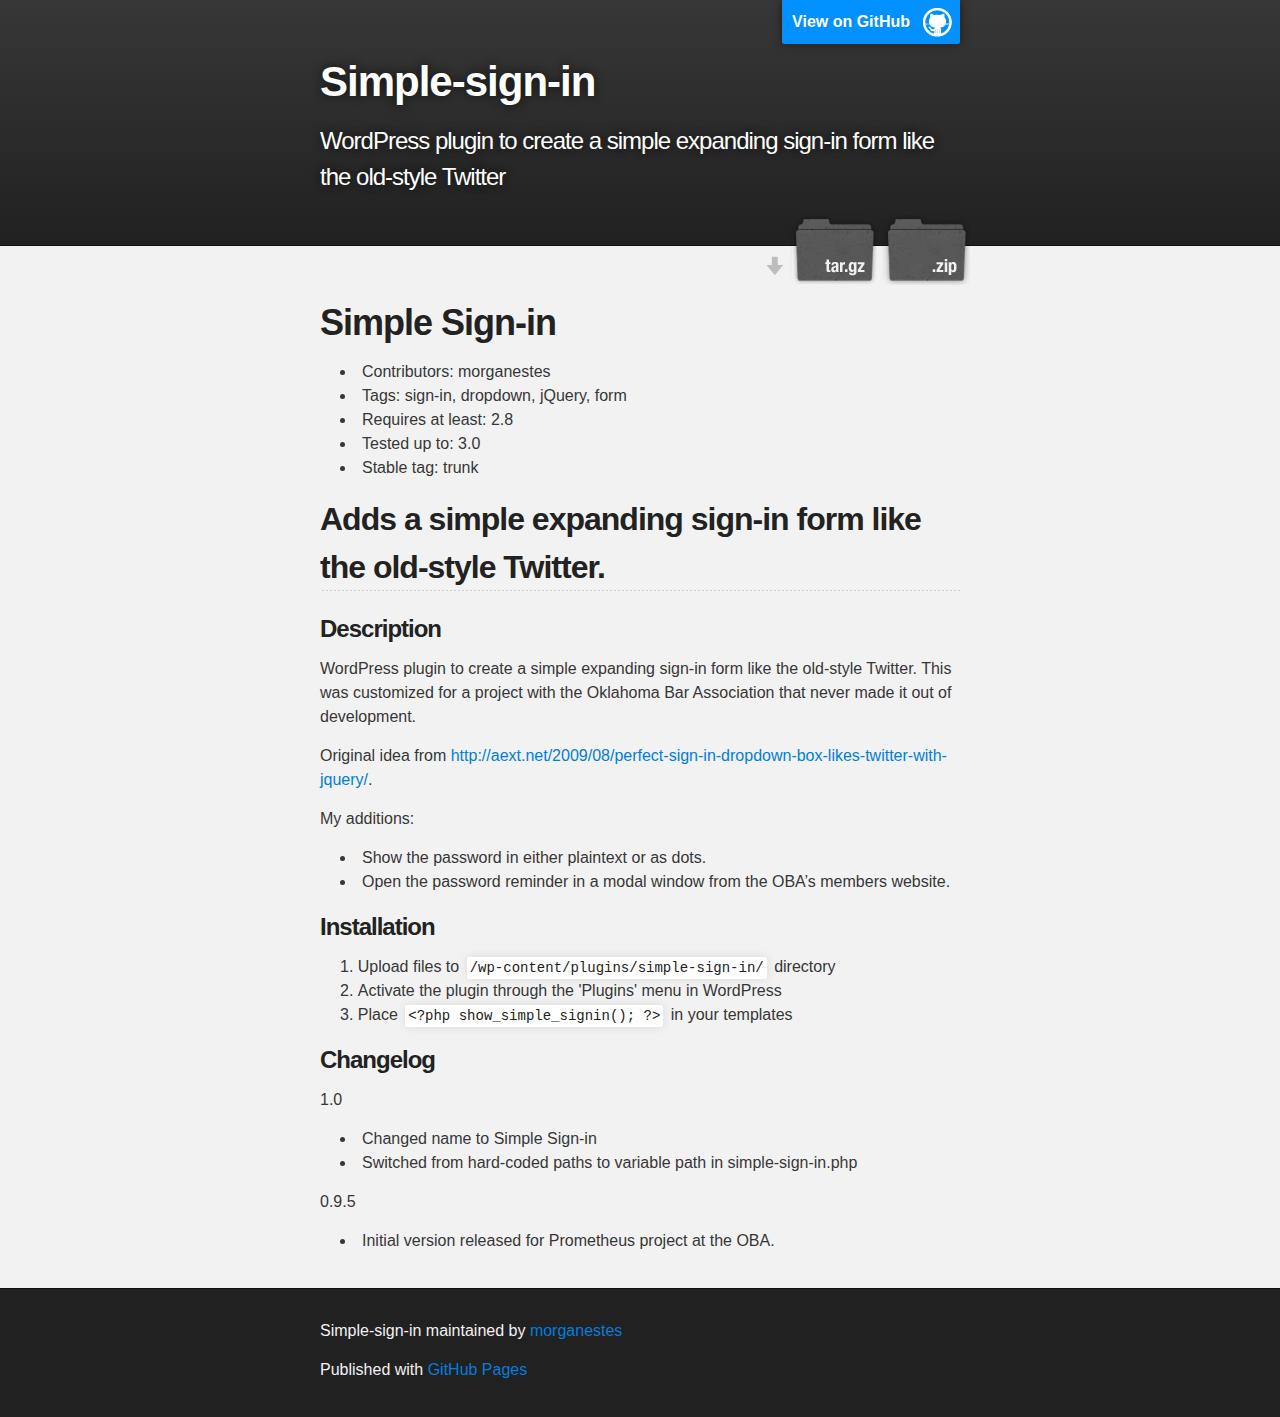
<file: index.html>
<!DOCTYPE html>
<html>

  <head>
    <meta charset='utf-8' />
    <meta http-equiv="X-UA-Compatible" content="chrome=1" />
    <meta name="description" content="Simple-sign-in : WordPress plugin to create a simple expanding sign-in form like the old-style Twitter" />

    <link rel="stylesheet" type="text/css" media="screen" href="stylesheets/stylesheet.css">

    <title>Simple-sign-in</title>
  </head>

  <body>

    <!-- HEADER -->
    <div id="header_wrap" class="outer">
        <header class="inner">
          <a id="forkme_banner" href="https://github.com/morganestes/simple-sign-in">View on GitHub</a>

          <h1 id="project_title">Simple-sign-in</h1>
          <h2 id="project_tagline">WordPress plugin to create a simple expanding sign-in form like the old-style Twitter</h2>

            <section id="downloads">
              <a class="zip_download_link" href="https://github.com/morganestes/simple-sign-in/zipball/master">Download this project as a .zip file</a>
              <a class="tar_download_link" href="https://github.com/morganestes/simple-sign-in/tarball/master">Download this project as a tar.gz file</a>
            </section>
        </header>
    </div>

    <!-- MAIN CONTENT -->
    <div id="main_content_wrap" class="outer">
      <section id="main_content" class="inner">
        <h1>Simple Sign-in</h1>

<ul>
<li>Contributors: morganestes</li>
<li>Tags: sign-in, dropdown, jQuery, form</li>
<li>Requires at least: 2.8</li>
<li>Tested up to: 3.0</li>
<li>Stable tag: trunk</li>
</ul><h2>Adds a simple expanding sign-in form like the old-style Twitter.</h2>

<h3>Description</h3>

<p>WordPress plugin to create a simple expanding sign-in form like the old-style Twitter. This was customized for a project with the Oklahoma Bar Association that never made it out of development.</p>

<p>Original idea from <a href="http://aext.net/2009/08/perfect-sign-in-dropdown-box-likes-twitter-with-jquery/">http://aext.net/2009/08/perfect-sign-in-dropdown-box-likes-twitter-with-jquery/</a>.</p>

<p>My additions:</p>

<ul>
<li>Show the password in either plaintext or as dots.</li>
<li>Open the password reminder in a modal window from the OBA’s members website.</li>
</ul><h3>Installation</h3>

<ol>
<li>Upload files to <code>/wp-content/plugins/simple-sign-in/</code> directory</li>
<li>Activate the plugin through the 'Plugins' menu in WordPress</li>
<li>Place <code>&lt;?php show_simple_signin(); ?&gt;</code> in your templates</li>
</ol><h3>Changelog</h3>

<p>1.0</p>

<ul>
<li>Changed name to Simple Sign-in</li>
<li>Switched from hard-coded paths to variable path in simple-sign-in.php</li>
</ul><p>0.9.5</p>

<ul>
<li>Initial version released for Prometheus project at the OBA.</li>
</ul>
      </section>
    </div>

    <!-- FOOTER  -->
    <div id="footer_wrap" class="outer">
      <footer class="inner">
        <p class="copyright">Simple-sign-in maintained by <a href="https://github.com/morganestes">morganestes</a></p>
        <p>Published with <a href="http://pages.github.com">GitHub Pages</a></p>
      </footer>
    </div>

    

  </body>
</html>
</file>
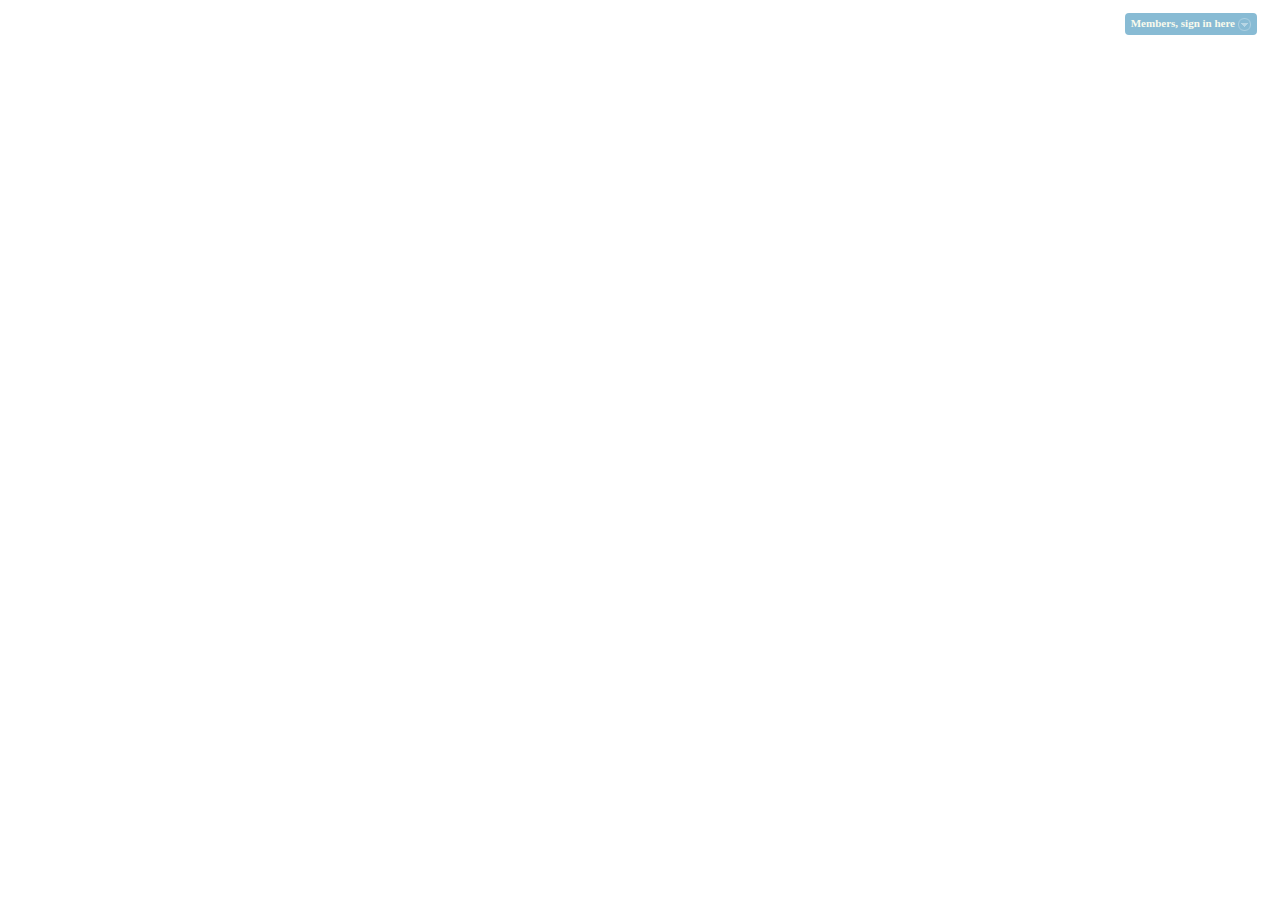
<file: example.html>
<!DOCTYPE HTML>
<html lang="en-US">
<head>
    <meta charset="UTF-8">
    <link rel="stylesheet" href="css/ssi-form.css">
    <title>WordPress Simple Sign-in (SSI) Sample</title>
</head>
<body>
    <div class="ssi-wrapper">
        <div id="ssi-top">
            <a href="#" class="ssi-toggle">
                <span>Members, sign in here</span>
            </a>
        </div>
        <div class="ssi-form-wrapper">
            <form method="post" id="simple-sign-in" name="signin" action="https://secure.okbar.org/logon">
                <label for="ssi-user">Bar #</label>
                <input id="ssi-user" name="user" value="" title="Bar Number" tabindex="4"
                    type="text"></p>
            <p>
                <label for="ssi-password">Password</label>
                <input id="ssi-password" name="password" value="" title="Password" tabindex="5"
                        type="password">
                <input id="ssi-show-password" type="checkbox" />
                <label for="ssi-show-password">Show password</label>
            </p>
            <br>
            <p>
                <input type="radio" name="whereto" id="fastcase" value="fastcase" title="Sign in to Fastcase"
                        checked="checked" />
                <label for="fastcase" title="Sign in to Fastcase"> <strong>Fastcase</strong>
                </label>
                &emsp;
                <input type="radio" name="whereto" id="my" value="my" title="Sign in to MyOKBar"
                        />
                <label for="my" title="Sign in to MyOKBar"> <strong>MyOKBar</strong>
                </label>
            </p>
            <br>
            <p>
                <input value="Sign in" tabindex="6" type="submit" onclick="check_whereto();"
                        />
            </p>
        </form>
        <p class="forgot">
            <a href="https://secure.okbar.org/logon/okbarpass">Forgot your password?</a>
        </p>
    </div>
</div>
<script src="http://cdnjs.cloudflare.com/ajax/libs/jquery/1.7.2/jquery.min.js"></script>
<script src="js/jquery.DOMWindow.js"></script>
<script src="js/jquery.showpassword-1.0.js"></script>
<script src="js/ssi-form.js"></script>
</body>
</html>
</file>
<file: stylesheets/stylesheet.css>
/*******************************************************************************
Slate Theme for GitHub Pages
by Jason Costello, @jsncostello
*******************************************************************************/

@import url(pygment_trac.css);

/*******************************************************************************
MeyerWeb Reset
*******************************************************************************/

html, body, div, span, applet, object, iframe,
h1, h2, h3, h4, h5, h6, p, blockquote, pre,
a, abbr, acronym, address, big, cite, code,
del, dfn, em, img, ins, kbd, q, s, samp,
small, strike, strong, sub, sup, tt, var,
b, u, i, center,
dl, dt, dd, ol, ul, li,
fieldset, form, label, legend,
table, caption, tbody, tfoot, thead, tr, th, td,
article, aside, canvas, details, embed,
figure, figcaption, footer, header, hgroup,
menu, nav, output, ruby, section, summary,
time, mark, audio, video {
  margin: 0;
  padding: 0;
  border: 0;
  font: inherit;
  vertical-align: baseline;
}

/* HTML5 display-role reset for older browsers */
article, aside, details, figcaption, figure,
footer, header, hgroup, menu, nav, section {
  display: block;
}

ol, ul {
  list-style: none;
}

blockquote, q {
}

table {
  border-collapse: collapse;
  border-spacing: 0;
}

a:focus {
  outline: none;
}

/*******************************************************************************
Theme Styles
*******************************************************************************/

body {
  box-sizing: border-box;
  color:#373737;
  background: #212121;
  font-size: 16px;
  font-family: 'Myriad Pro', Calibri, Helvetica, Arial, sans-serif;
  line-height: 1.5;
  -webkit-font-smoothing: antialiased;
}

h1, h2, h3, h4, h5, h6 {
  margin: 10px 0;
  font-weight: 700;
  color:#222222;
  font-family: 'Lucida Grande', 'Calibri', Helvetica, Arial, sans-serif;
  letter-spacing: -1px;
}

h1 {
  font-size: 36px;
  font-weight: 700;
}

h2 {
  padding-bottom: 10px;
  font-size: 32px;
  background: url('../images/bg_hr.png') repeat-x bottom;
}

h3 {
  font-size: 24px;
}

h4 {
  font-size: 21px;
}

h5 {
  font-size: 18px;
}

h6 {
  font-size: 16px;
}

p {
  margin: 10px 0 15px 0;
}

footer p {
  color: #f2f2f2;
}

a {
  text-decoration: none;
  color: #007edf;
  text-shadow: none;

  transition: color 0.5s ease;
  transition: text-shadow 0.5s ease;
  -webkit-transition: color 0.5s ease;
  -webkit-transition: text-shadow 0.5s ease;
  -moz-transition: color 0.5s ease;
  -moz-transition: text-shadow 0.5s ease;
  -o-transition: color 0.5s ease;
  -o-transition: text-shadow 0.5s ease;
  -ms-transition: color 0.5s ease;
  -ms-transition: text-shadow 0.5s ease;
}

#main_content a:hover {
  color: #0069ba;
  text-shadow: #0090ff 0px 0px 2px;
}

footer a:hover {
  color: #43adff;
  text-shadow: #0090ff 0px 0px 2px;
}

em {
  font-style: italic;
}

strong {
  font-weight: bold;
}

img {
  position: relative;
  margin: 0 auto;
  max-width: 739px;
  padding: 5px;
  margin: 10px 0 10px 0;
  border: 1px solid #ebebeb;

  box-shadow: 0 0 5px #ebebeb;
  -webkit-box-shadow: 0 0 5px #ebebeb;
  -moz-box-shadow: 0 0 5px #ebebeb;
  -o-box-shadow: 0 0 5px #ebebeb;
  -ms-box-shadow: 0 0 5px #ebebeb;
}

pre, code {
  width: 100%;
  color: #222;
  background-color: #fff;

  font-family: Monaco, "Bitstream Vera Sans Mono", "Lucida Console", Terminal, monospace;
  font-size: 14px;

  border-radius: 2px;
  -moz-border-radius: 2px;
  -webkit-border-radius: 2px;



}

pre {
  width: 100%;
  padding: 10px;
  box-shadow: 0 0 10px rgba(0,0,0,.1);
  overflow: auto;
}

code {
  padding: 3px;
  margin: 0 3px;
  box-shadow: 0 0 10px rgba(0,0,0,.1);
}

pre code {
  display: block;
  box-shadow: none;
}

blockquote {
  color: #666;
  margin-bottom: 20px;
  padding: 0 0 0 20px;
  border-left: 3px solid #bbb;
}

ul, ol, dl {
  margin-bottom: 15px
}

ul li {
  list-style: inside;
  padding-left: 20px;
}

ol li {
  list-style: decimal inside;
  padding-left: 20px;
}

dl dt {
  font-weight: bold;
}

dl dd {
  padding-left: 20px;
  font-style: italic;
}

dl p {
  padding-left: 20px;
  font-style: italic;
}

hr {
  height: 1px;
  margin-bottom: 5px;
  border: none;
  background: url('../images/bg_hr.png') repeat-x center;
}

table {
  border: 1px solid #373737;
  margin-bottom: 20px;
  text-align: left;
 }

th {
  font-family: 'Lucida Grande', 'Helvetica Neue', Helvetica, Arial, sans-serif;
  padding: 10px;
  background: #373737;
  color: #fff;
 }

td {
  padding: 10px;
  border: 1px solid #373737;
 }

form {
  background: #f2f2f2;
  padding: 20px;
}

img {
  width: 100%;
  max-width: 100%;
}

/*******************************************************************************
Full-Width Styles
*******************************************************************************/

.outer {
  width: 100%;
}

.inner {
  position: relative;
  max-width: 640px;
  padding: 20px 10px;
  margin: 0 auto;
}

#forkme_banner {
  display: block;
  position: absolute;
  top:0;
  right: 10px;
  z-index: 10;
  padding: 10px 50px 10px 10px;
  color: #fff;
  background: url('../images/blacktocat.png') #0090ff no-repeat 95% 50%;
  font-weight: 700;
  box-shadow: 0 0 10px rgba(0,0,0,.5);
  border-bottom-left-radius: 2px;
  border-bottom-right-radius: 2px;
}

#header_wrap {
  background: #212121;
  background: -moz-linear-gradient(top, #373737, #212121);
  background: -webkit-linear-gradient(top, #373737, #212121);
  background: -ms-linear-gradient(top, #373737, #212121);
  background: -o-linear-gradient(top, #373737, #212121);
  background: linear-gradient(top, #373737, #212121);
}

#header_wrap .inner {
  padding: 50px 10px 30px 10px;
}

#project_title {
  margin: 0;
  color: #fff;
  font-size: 42px;
  font-weight: 700;
  text-shadow: #111 0px 0px 10px;
}

#project_tagline {
  color: #fff;
  font-size: 24px;
  font-weight: 300;
  background: none;
  text-shadow: #111 0px 0px 10px;
}

#downloads {
  position: absolute;
  width: 210px;
  z-index: 10;
  bottom: -40px;
  right: 0;
  height: 70px;
  background: url('../images/icon_download.png') no-repeat 0% 90%;
}

.zip_download_link {
  display: block;
  float: right;
  width: 90px;
  height:70px;
  text-indent: -5000px;
  overflow: hidden;
  background: url(../images/sprite_download.png) no-repeat bottom left;
}

.tar_download_link {
  display: block;
  float: right;
  width: 90px;
  height:70px;
  text-indent: -5000px;
  overflow: hidden;
  background: url(../images/sprite_download.png) no-repeat bottom right;
  margin-left: 10px;
}

.zip_download_link:hover {
  background: url(../images/sprite_download.png) no-repeat top left;
}

.tar_download_link:hover {
  background: url(../images/sprite_download.png) no-repeat top right;
}

#main_content_wrap {
  background: #f2f2f2;
  border-top: 1px solid #111;
  border-bottom: 1px solid #111;
}

#main_content {
  padding-top: 40px;
}

#footer_wrap {
  background: #212121;
}



/*******************************************************************************
Small Device Styles
*******************************************************************************/

@media screen and (max-width: 480px) {
  body {
    font-size:14px;
  }

  #downloads {
    display: none;
  }

  .inner {
    min-width: 320px;
    max-width: 480px;
  }

  #project_title {
  font-size: 32px;
  }

  h1 {
    font-size: 28px;
  }

  h2 {
    font-size: 24px;
  }

  h3 {
    font-size: 21px;
  }

  h4 {
    font-size: 18px;
  }

  h5 {
    font-size: 14px;
  }

  h6 {
    font-size: 12px;
  }

  code, pre {
    min-width: 320px;
    max-width: 480px;
    font-size: 11px;
  }

}
</file>
<file: css/ssi-form.css>
/**
 * Dropdown Signin to emulate a Twitter-like sign-in experience
 */

.ssi-wrapper {
  position: relative;
  *display: inline-block;
  float: right;
  width: 240px;
}

#ssi-top {
  padding: 9px 15px 0;
  font-size: 11px;
  text-align: right;
}

.ssi-toggle {
  padding: 4px 6px 6px;
  *padding: 0 6px;
  font-weight: bold;
  color: #fff;
  text-decoration: none;
  background: #88bbd4;
  -webkit-border-radius: 4px;
     -moz-border-radius: 4px;
          border-radius: 4px;
}

.ssi-toggle:hover {
  background: #59B;
}

.ssi-toggle,
.ssi-toggle:hover {
  *background-position: 0 3px !important;
}

.ssi-toggle {
  position: relative;
  margin-left: 3px;
}

.ssi-toggle span {
  padding: 4px 16px 6px 0;
  color: #f8faed;
  background-image: url(../images/toggle_down_light.png);
  background-position: 100% 50%;
  background-repeat: no-repeat;
}

.ssi-toggle.menu-open {
  color: #666 !important;
    background: #ddeef6 !important;
    -webkit-border-radius: 4px 4px 0 0;
    -moz-border-radius: 4px 4px 0 0;
    border-radius: 4px 4px 0 0;
}

.ssi-toggle.menu-open span {
  color: #789;
  background-image: url(../images/toggle_up_dark.png);
}

.ssi-form-wrapper {
  position: absolute;
  top: 23px;
  right: 15px;
  z-index: 100;
  display: none;
  width: 210px;
  padding: 12px;
  margin-top: 5px;
  margin-right: 0;
  *margin-right: -1px;
  font-size: 11px;
  color: #789;
  text-align: left;
  background-color: #DDEEF6;
  border: 1px transparent;
  -webkit-border-radius: 5px;
     -moz-border-radius: 5px;
          border-radius: 5px;
  -webkit-border-top-right-radius: 0;
     -moz-border-radius-topright: 0;
          border-top-right-radius: 0;
}

#simple-sign-in input[type="text"],
#simple-sign-in input[type="password"] {
  display: block;
  width: 203px;
  padding: 5px;
  margin: 0 0 5px;
  font-size: 13px;
  border: 1px solid #ACE;
  -webkit-border-radius: 4px;
     -moz-border-radius: 4px;
}

.ssi-form-wrapper p {
  margin: 0;
}

.ssi-form-wrapper a {
  color: #6AC;
}

#simple-sign-in label {
  font-weight: normal;
}

.ssi-form-wrapper p.remember {
  padding: 10px 0;
}

.ssi-form-wrapper p.forgot,
.ssi-form-wrapper p.complete {
  margin: 5px 0;
  clear: both;
}

.ssi-form-wrapper p a {
  color: #27B!important;
}

#simple-sign-in input[type="submit"] {
  padding: 4px 10px 5px;
  margin: 0 5px 0 0;
  font-size: 11px;
  font-weight: bold;
  color: #fff;
  text-shadow: 0 -1px 0 #3399dd;
  background: #3399dd url(../images/bg-btn-blue.png) repeat-x scroll 0 0;
  border: 1px solid #39D;
  -webkit-border-radius: 4px;
     -moz-border-radius: 4px;
}

#simple-sign-in input[type="submit"]::-moz-focus-inner {
  padding: 0;
  border: 0;
}

#simple-sign-in input[type="submit"]:hover,
#simple-sign-in input[type="submit"]:focus {
  cursor: pointer;
  background-position: 0 -5px;
}
</file>
